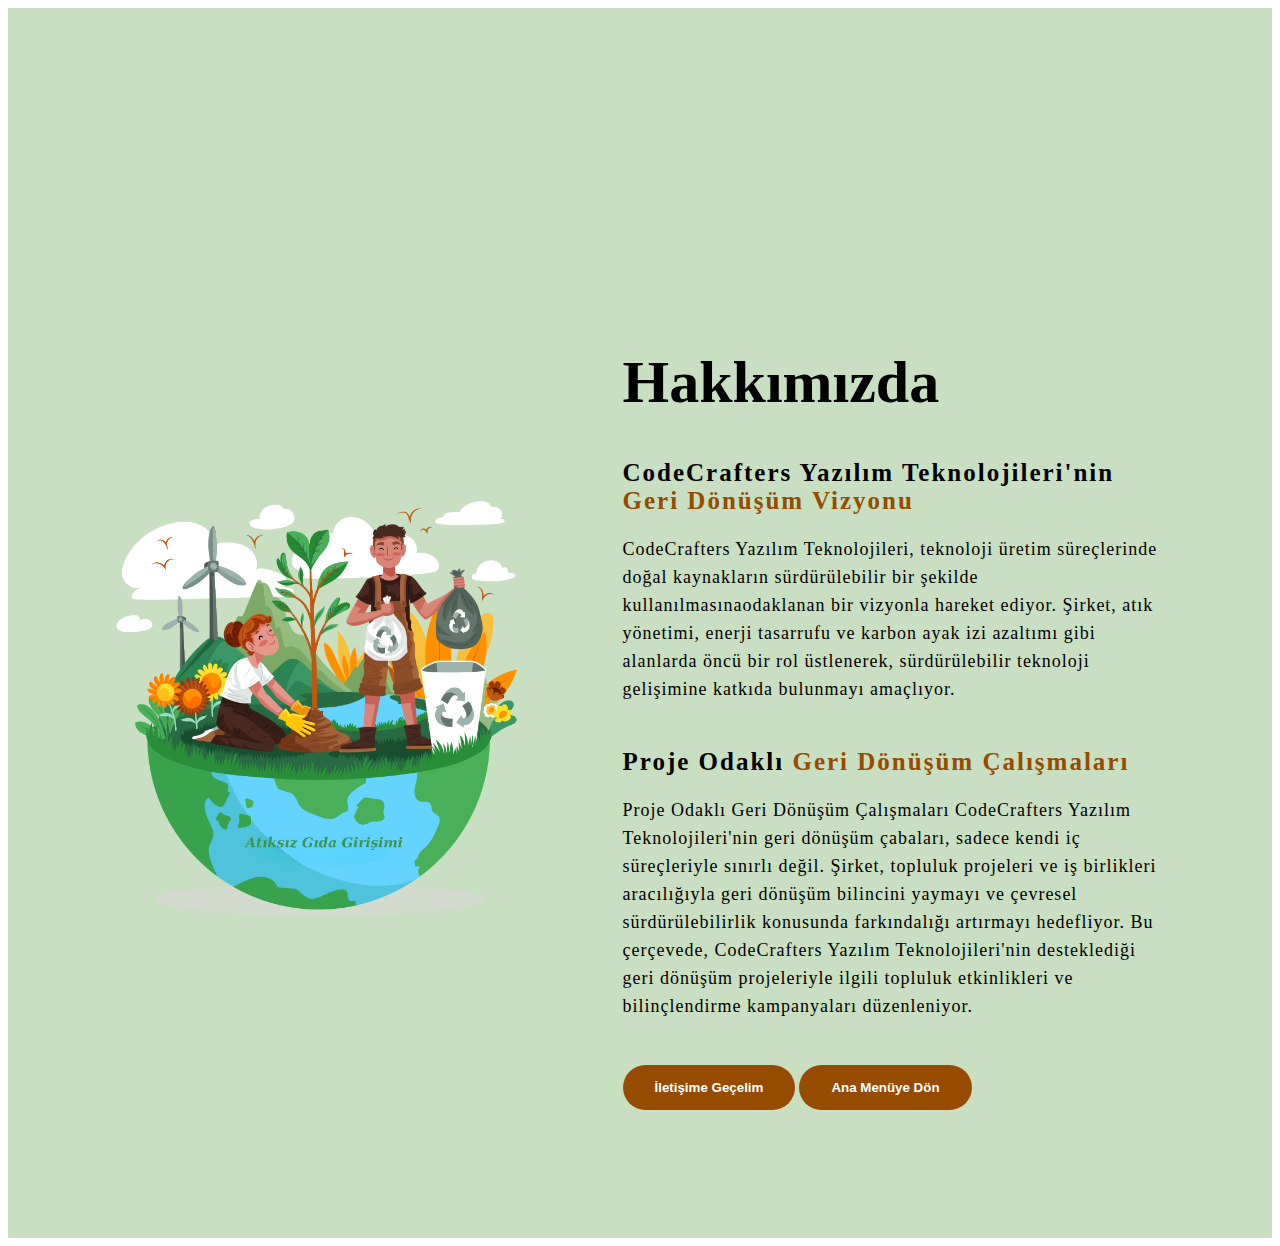
<file: kulüp site/bızkımız.html/index.html>
<!DOCTYPE html>
<html lang="en">
<head>
    <meta charset="UTF-8">
    <meta name="viewport" content="width=device-width, initial-scale=1.0">
    <title>Biz Kimiz</title>  
    <link rel="stylesheet" href="style.css">
    <link rel="preconnect" href="https://fonts.googleapis.com">
</head>
<body>
    <div class="about">
        <div class="main">
            <img src="../img/Atıksız Gıda Girişimi (1).png" width="850px">
            <div class="about-text">
                <h1>Hakkımızda</h1>
                <h5>CodeCrafters Yazılım Teknolojileri'nin<span> Geri Dönüşüm Vizyonu</span></h5>
                <p>CodeCrafters Yazılım Teknolojileri, teknoloji üretim süreçlerinde doğal kaynakların sürdürülebilir bir şekilde kullanılmasınaodaklanan bir vizyonla hareket ediyor.
                     Şirket, atık yönetimi, enerji tasarrufu ve karbon ayak izi azaltımı gibi alanlarda öncü bir rol üstlenerek,
                     sürdürülebilir teknoloji gelişimine katkıda bulunmayı amaçlıyor.</p>
                     <h5>Proje Odaklı<span> Geri Dönüşüm Çalışmaları</span></h5>
                <p>Proje Odaklı Geri Dönüşüm Çalışmaları
                    CodeCrafters Yazılım Teknolojileri'nin geri dönüşüm çabaları, sadece kendi iç süreçleriyle sınırlı değil. Şirket, topluluk projeleri ve iş birlikleri aracılığıyla geri dönüşüm bilincini yaymayı ve çevresel sürdürülebilirlik konusunda farkındalığı artırmayı hedefliyor. Bu çerçevede, CodeCrafters Yazılım Teknolojileri'nin desteklediği geri dönüşüm projeleriyle ilgili topluluk etkinlikleri ve bilinçlendirme kampanyaları düzenleniyor.</p>
                <a href="../iletisimegecelim.html/index.html"><button type="button">İletişime Geçelim</button></a>
                <a href="../index.html"><button type="button" href="../index.html">Ana Menüye Dön</button></a>
            </div>
        </div>
    </div>
</body>
</html>
</file>
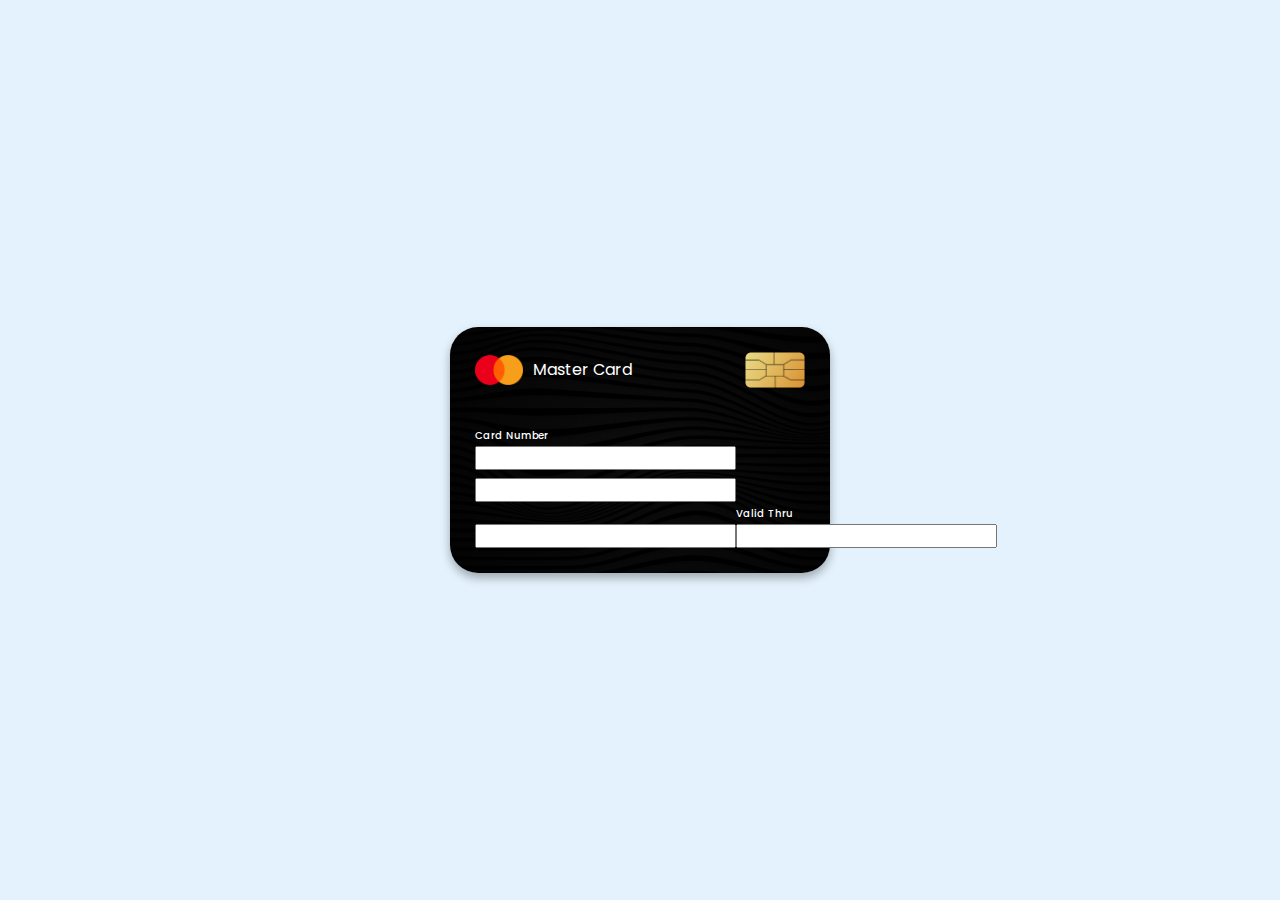
<file: kulüp site/bakiyeyukle.html/kart/index.htm>
<!DOCTYPE html>
<html>
  <head>
    <meta charset="UTF-8" />
    <meta http-equiv="X-UA-Compatible" content="IE=edge" />
    <meta name="viewport" content="width=device-width, initial-scale=1.0" />
    <title>Credit Card Ui Design</title>
    <link rel="stylesheet" href="style.css" />
  </head>
  <body>
    <div class="container">
      <header>
        <span class="logo">
          <img src="logo.png" alt="">
          <h5>Master Card</h5>
        </span>
        <img src="chip.png" class="chip" alt="">
      </header>
      
      <div class="card-details">
        <div class="name-number">
          <h6>Card Number</h6>
          <input>
          <h5 class="number"><input type="number"></h5>
          <h5 class="name"><input type="number" ></h5>
        </div>
      
        <div class="valid-date">
          <h6>Valid Thru</h6>
          <h5><input type="number"></h5>
        </div>
      </div>
    </div>
  </body>
</html>
</file>
<file: kulüp site/bızkımız.html/style.css>
İhtiyacınız olanları daha hızlı bulun … Yeni açılış sayfanız olarak ayarlanan ana sayfada en güncel dosya ve klasörleriniz gösterilir
*{
    padding: 0;
    margin: 0;
    font-family: 'Josefin Sans', sans-serif;
    box-sizing: border-box;
}

.about{
    width: 100%;
    height: 930px;
    padding-top: 300px;
    background-color:  #c9dfc1;
}

.about img{
    height: auto;
    width: 420px;
}

.about-text{
    margin-left: 30px;
    width: 550px;
}

.main{
    width: 1130px;
    max-width: 95%;
    margin: 0 auto;
    display: flex;
    align-items: center;
    justify-content: space-around;
}

.about-text h1{
    color: black;
    font-size: 60px;
    text-transform: capitalize;
    margin-bottom: 20px;
}

.about-text h5{
    color: black;
    font-size: 25px;
    text-transform: capitalize;
    margin-bottom: 20px;
    letter-spacing: 2px;
}

span{
    color: #964b00;

}

.about-text p{
    color: black;
    letter-spacing: 1px;
    line-height: 28px;
    font-size: 18px;
    margin-bottom: 45px;
}

button{
    background: #964b00;
    color: #fff;
    text-decoration: none;
    border: 2px solid transparent;
    font-weight: bold;
    padding: 13px 30px;
    border-radius: 30px;
    transition: .4s;
}

button:hover{
    background: transparent;
    border: 2px solid #cab486;
    cursor: pointer;
}
</file>
<file: kulüp site/bakiyeyukle.html/kart/style.css>
@import url("https://fonts.googleapis.com/css2?family=Poppins:wght@300;400;500;600&display=swap");

*{
  margin: 0;
  padding: 0;
  box-sizing: border-box;
  font-family: "poppins";
}

body{
  min-height: 100vh;
  display: flex;
  align-items: center;
  justify-content: center;
  background-color: #e3f2fd;
}

.container{
  position: relative;
  background-image: url(bg.png);
  background-size: cover;
  padding: 25px;
  max-width: 380px;
  border-radius: 28px;
  width: 100%;
  box-shadow: 0 5px 10px rgba(0,0,0,0.3);
}

header,
.logo{
  display: flex;
  align-items: center;
  justify-content: space-between;
}

.logo img{
  width: 48px;
  margin-right: 10px;
}

h5{
  font-size: 16px;
  font-weight: 400;
  color: #fff;
}

.chip{
  width: 60px;
}

h6{
  color: #fff;
  font-size: 10px;
  font-weight: 500;
}

h5.number{
  margin-top: 4px;
  font-size: 18px;
  letter-spacing: 1px;
}

h5.name{
  margin-top: 20px;
}

.card-details{
  margin-top: 40px;
  display: flex;
  justify-content: space-between;
  align-items: flex-end;
}
</file>
